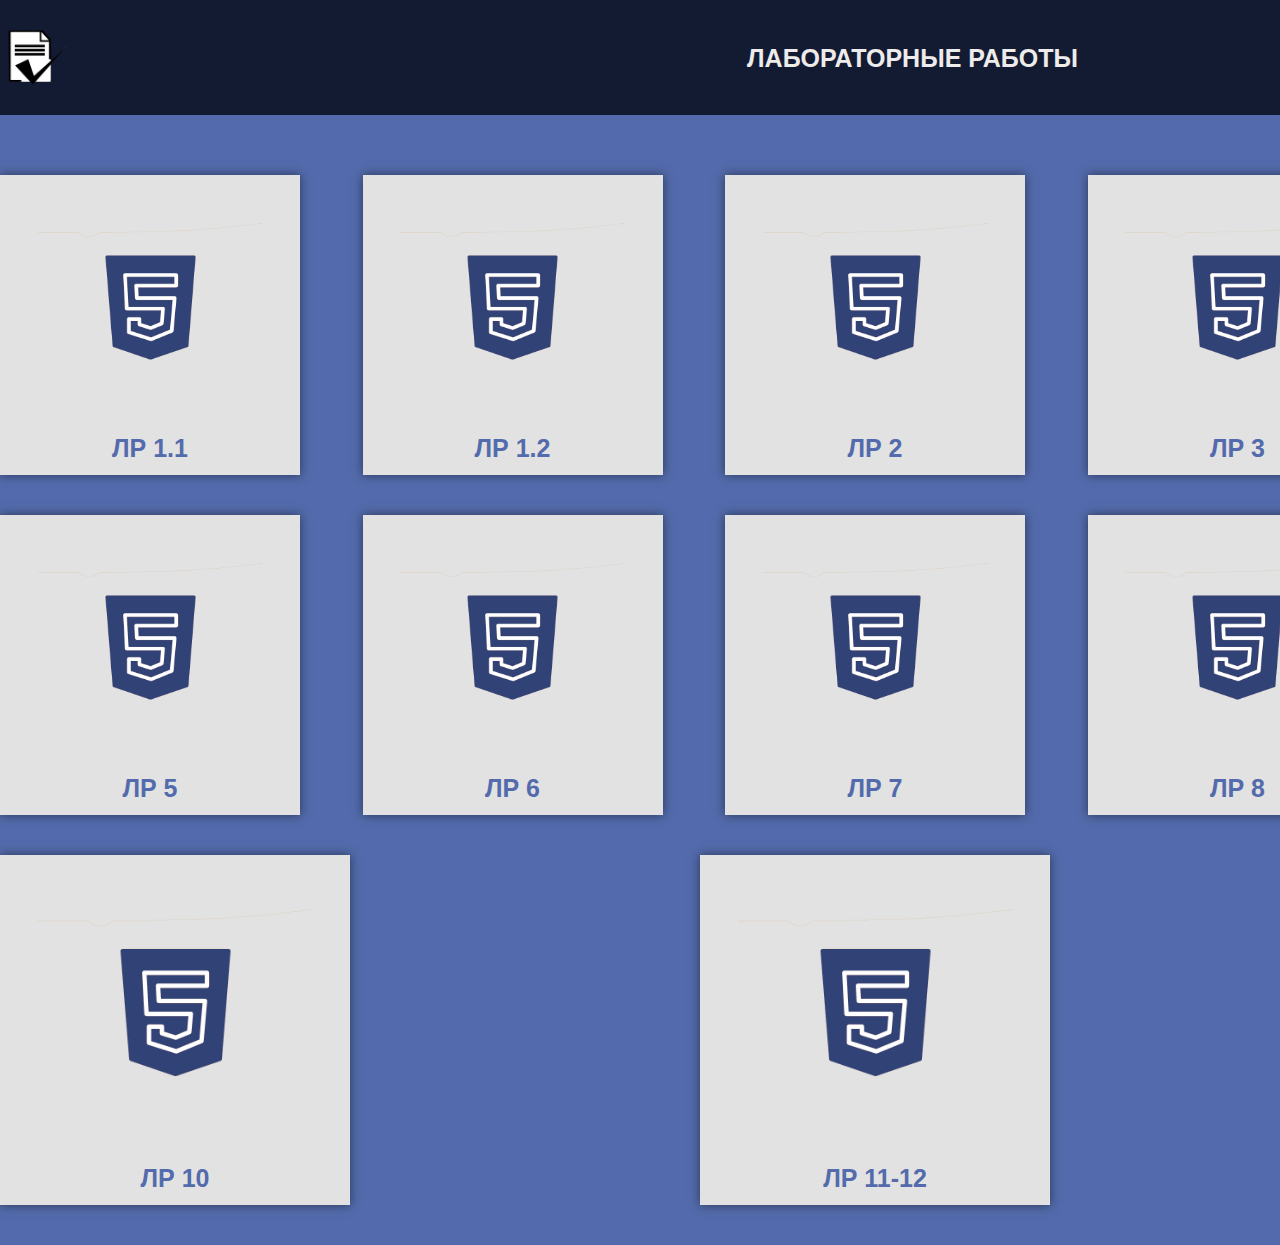
<file: index.html>
﻿<!DOCTYPE html>
<html lang="en">
<head>
    <meta charset="UTF-8">
    <meta name="viewport" content="width=device-width, initial-scale=1.0">
    <link type="text/css" rel="stylesheet" href="css/style.css">
    <title>Лабораторные работы</title>
</head>
<body>


  <header class="header"> 
		<div class="container">
			<div class="nav">
				<img src="images/hehes.png" width="75" height="75" alt="Avatar" class="logo">
        <h3 class="moid">Лабораторные работы</h3>
				<ul class="menu">
				</ul>
			</div>
		</div>
	</header>


  <div class="container_glav">
    <div class="container">
      <div class="lineone">
        <div class="block1" class="gallery1">
          <a href="*" target="_blank" ><img class="gallereya" src="images/hehe.png" width="225" height="225" alt="photo 1"></a>
            <p>
               <h3 class="gostintext"> <a  class="gostintextt" href="*">ЛР 1.1</a> </h3>
           </p>
        </div>

        <div class="block1">
          <a href="*" target="_blank" ><img class="gallereya" src="images/hehe.png" width="225" height="225" alt="photo"></a>
            <p>
               <h3 class="gostintext"><a href="*">ЛР 1.2</a></h3>
           </p>
        </div>

        <div class="block1">
          <a href="2.html" target="_blank" ><img class="gallereya" src="images/hehe.png" width="225" height="225" alt="photo"></a>
            <p>
               <h3 class="gostintext"><a href="*">ЛР 2</a></h3>
           </p>
        </div>
        
        <div class="block1">
          <a href="*" target="_blank" ><img class="gallereya" src="images/hehe.png" width="225" height="225" alt="photo"></a>
            <p>
               <h3 class="gostintext"><a href="*">ЛР 3</a></h3>
           </p>
        </div>

        <div class="block1">
          <a href="*" target="_blank" ><img class="gallereya" src="images/hehe.png" width="225" height="225" alt="photo"></a>
            <p>
               <h3 class="gostintext"><a href="*">ЛР 4</a></h3>
           </p>
        </div>
      </div>

      <div class="lineone">

        <div class="block1">
          <a href="1_name.html" target="_blank" ><img class="gallereya" src="images/hehe.png" width="225" height="225" alt="photo"></a>
            <p>
               <h3 class="gostintext"><a href="*">ЛР 5</a></h3>
           </p>
        </div>

        <div class="block1">
          <a href="*" target="_blank" ><img class="gallereya" src="images/hehe.png" width="225" height="225" alt="photo 1"></a>
            <p>
               <h3 class="gostintext"><a href="*">ЛР 6</a></h3>
           </p>
        </div>

        <div class="block1">
          <a href ="ЛР7/index.html" target="_blank" ><img class="gallereya" src="images/hehe.png" width="225" height="225" alt="photo"></a>
            <p>
               <h3 class="gostintext"><a href="ЛР7/index.html">ЛР 7</a></h3>
           </p>
        </div>

        <div class="block1">
          <a href="лр8/index.html" target="_blank" ><img class="gallereya" src="images/hehe.png" width="225" height="225" alt="photo"></a>
            <p>
               <h3 class="gostintext"><a href="лр8/index.html">ЛР 8</a></h3>
           </p>
        </div>

        <div class="block1">
          <a href="лр9/index.html" target="_blank" ><img class="gallereya" src="images/hehe.png" width="225" height="225" alt="photo"></a>
            <p>
               <h3 class="gostintext"><a href="лр9/index.html">ЛР 9</a></h3>
           </p>
        </div>
      </div>


<div class="lineone">
        
        <div class="block2">
          <a href="лр10/index.html" target="_blank" ><img class="gallereya" src="images/hehe.png" width="275" height="275" alt="photo"></a>
            <p>
               <h3 class="gostintext"><a href="лр10/index.html">ЛР 10</a></h3>
           </p>
        </div>

        <div class="block2">
          <a href= "Лабораторная работа 11-12/Bootstrap/example_for_students.html" target="_blank" ><img class="gallereya" src="images/hehe.png" width="275" height="275" alt="photo"></a>
            <p>
               <h3 class="gostintext"><a href="Лабораторная работа 11-12/Bootstrap/example_for_students.html">ЛР 11-12</a></h3>
           </p>
        </div>

        <div class="block2">
          <a href= "less.html" target="_blank" ><img class="gallereya" src="images/hehe.png" width="275" height="275" alt="photo"></a>
            <p>
               <h3 class="gostintext"><a href="less.html">ЛР 13-14</a></h3>
           </p>
        </div>
  </div>
</div>

</body>
</html>
</file>
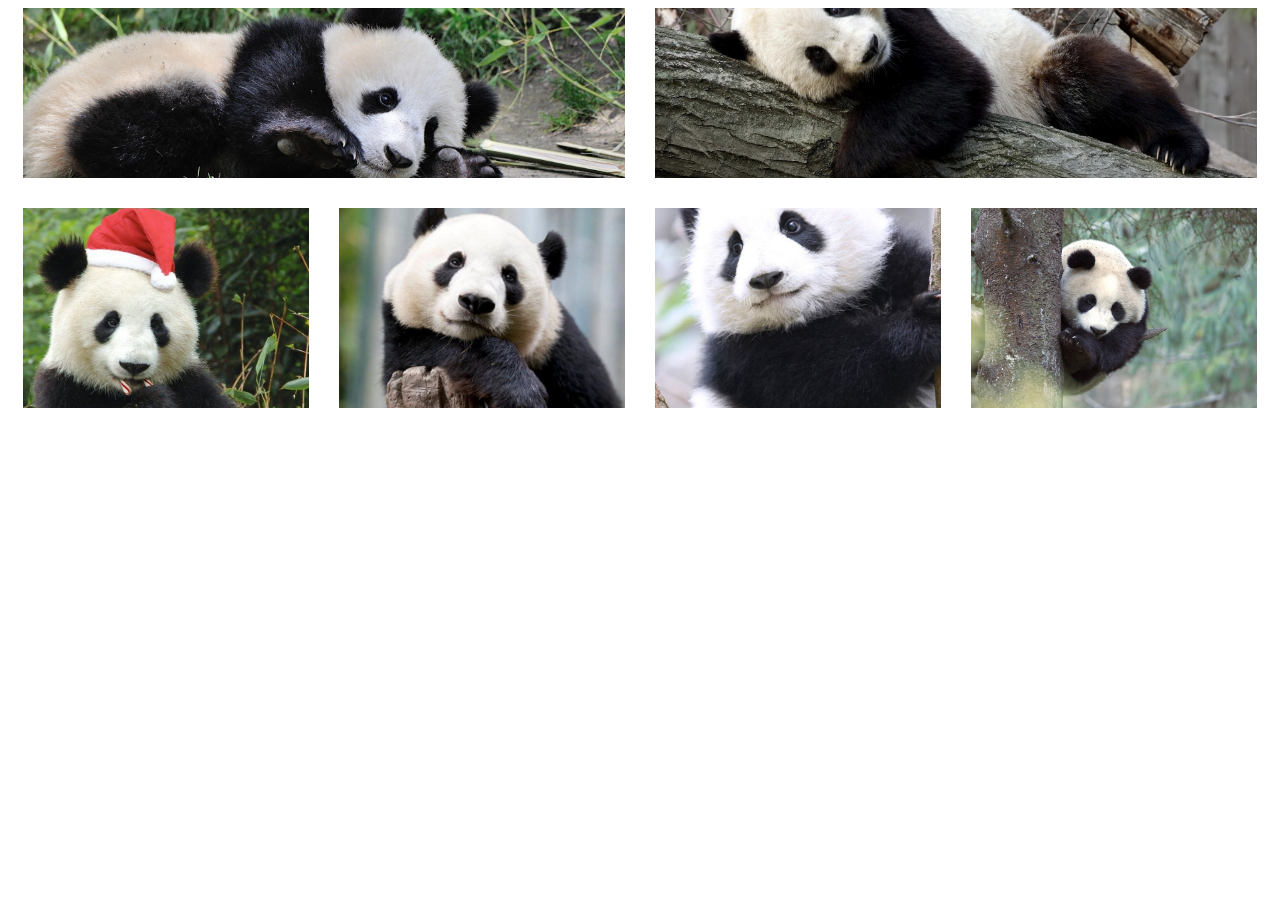
<file: лр10/index.html>
<!DOCTYPE html>
<html lang="en">

<head>
	<meta charset="UTF-8">
	<meta http-equiv="X-UA-Compatible" content="IE=edge">
	<meta name="viewport" content="width=device-width, initial-scale=1.0">
	<title>Document</title>
	<link rel="stylesheet" href="css.css">
</head>

<body>
	<div class="grid">
		<div class="grid__block">
			<div class="grid__items">
				<img src="images/8.jpg" alt="">
			</div>
			<div class="grid__items">
				<img src="images/9.jpg" alt="">
			</div>
			<div class="grid__blocks">
			<div class="grid__subblock">
			<img src="images/2.jpg" alt="">
			</div>
			<div class="grid__subblock">
			<img src="images/3.jpg" alt="">
			</div>
			<div class="grid__subblock">
			<img src="images/1.jpg" alt="">
			</div>
			<div class="grid__subblock">
			<img src="images/4.jpg" alt="">
			</div>
			</div>
		</div>
	</div>
</body>
</html>
</file>
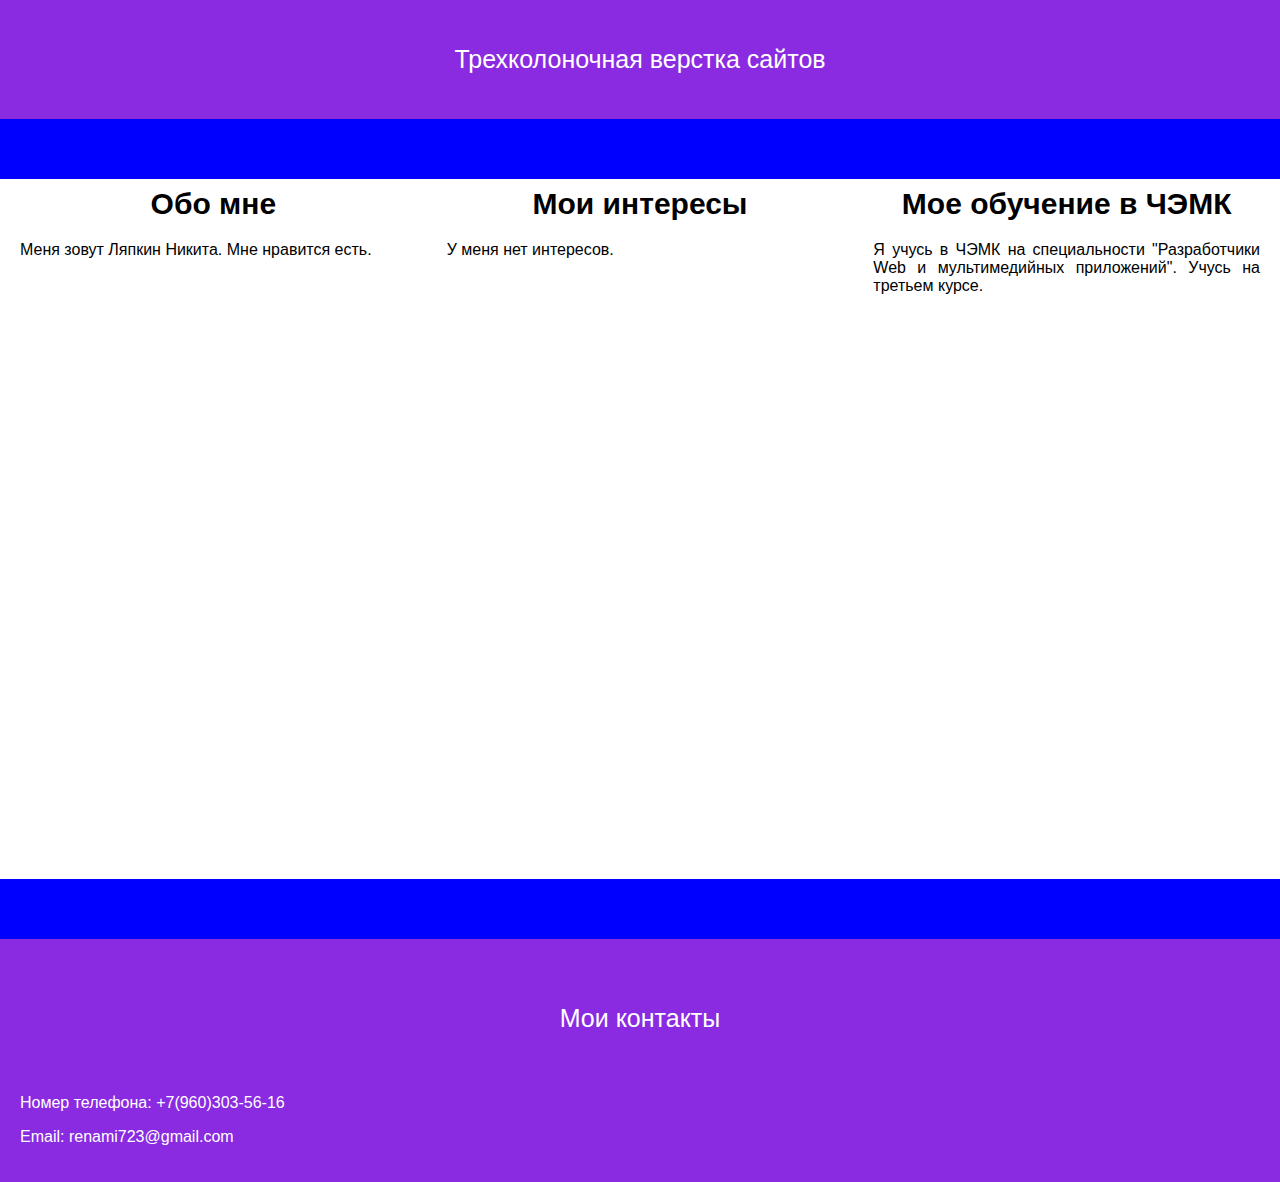
<file: лр8/index.html>
<!DOCTYPE html>
<html lang="en">
<head>
	<meta charset="UTF-8">
	<title>Трехколоночная верстка сайтов </title>
	<link rel="stylesheet" href="styles.css">
</head>
<body>
<header class="header">
	<p>Трехколоночная верстка сайтов</p>
</header>

<section class="about">
	<div class="container_glav">

		<div class="container1">
				<h1>Обо мне</h1>
<p>Меня зовут Ляпкин Никита. Мне нравится есть.</p>
		</div>
		<div class="container2">
			<h1>Мои интересы</h1>
<p>У меня нет интересов.</p>
		</div>
		<div class="container3">
			<h1>Мое обучение в ЧЭМК</h1>
<p>Я учусь в ЧЭМК на специальности "Разработчики Web и мультимедийных приложений". Учусь на третьем курсе.</p>
		</div>
    </div>
</section>

<footer class="footer">
    <div class="header">
    <p>Мои контакты</p></div>
<p style="margin-left: 20px;">Номер телефона: +7(960)303-56-16</p>
<p style="margin-left: 20px;">Email: renami723@gmail.com</p>
</footer>
	
</body>
</html>
</file>
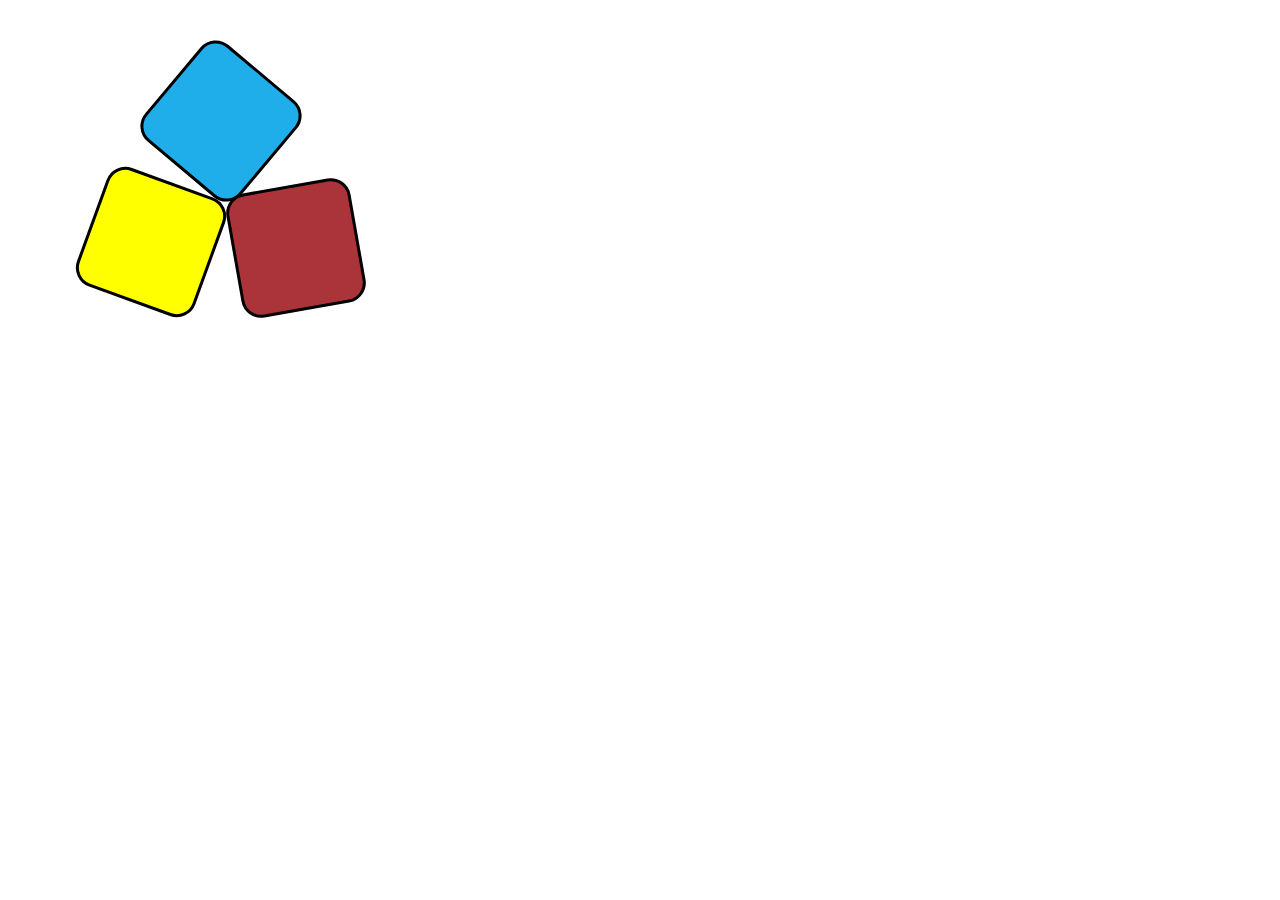
<file: dokum2.html>
<!DOCTYPE html>
<html>
<head>
<meta charset="utf-8">
<title>Кубики</title>
<style>
.square1 {
transform: rotate(40deg);
position: relative;
top:50px;
left:150px;
width: 120px;
height: 120px;
background: #1faee9;
background: radial-gradient(square);
border-style: solid;
border-radius: 20px
}

.square2 {
transform: rotate(20deg);
position: relative;
top:45px;
left:80px;
width: 120px;
height: 120px;
background: #ffff00;
background: radial-gradient(square);
border-style: solid;
border-radius: 20px
}

.square3 {
transform: rotate(80deg);
position: relative;
top:-75px;
left:225px;
width: 120px;
height: 120px;
background: #ab343a;
background: radial-gradient(square);
border-style: solid;
border-radius: 20px
}

</style>
</head>
<body>
<div class="square1"></div>
<div class="square2"></div>
<div class="square3"></div>
</body>
</html>
</file>
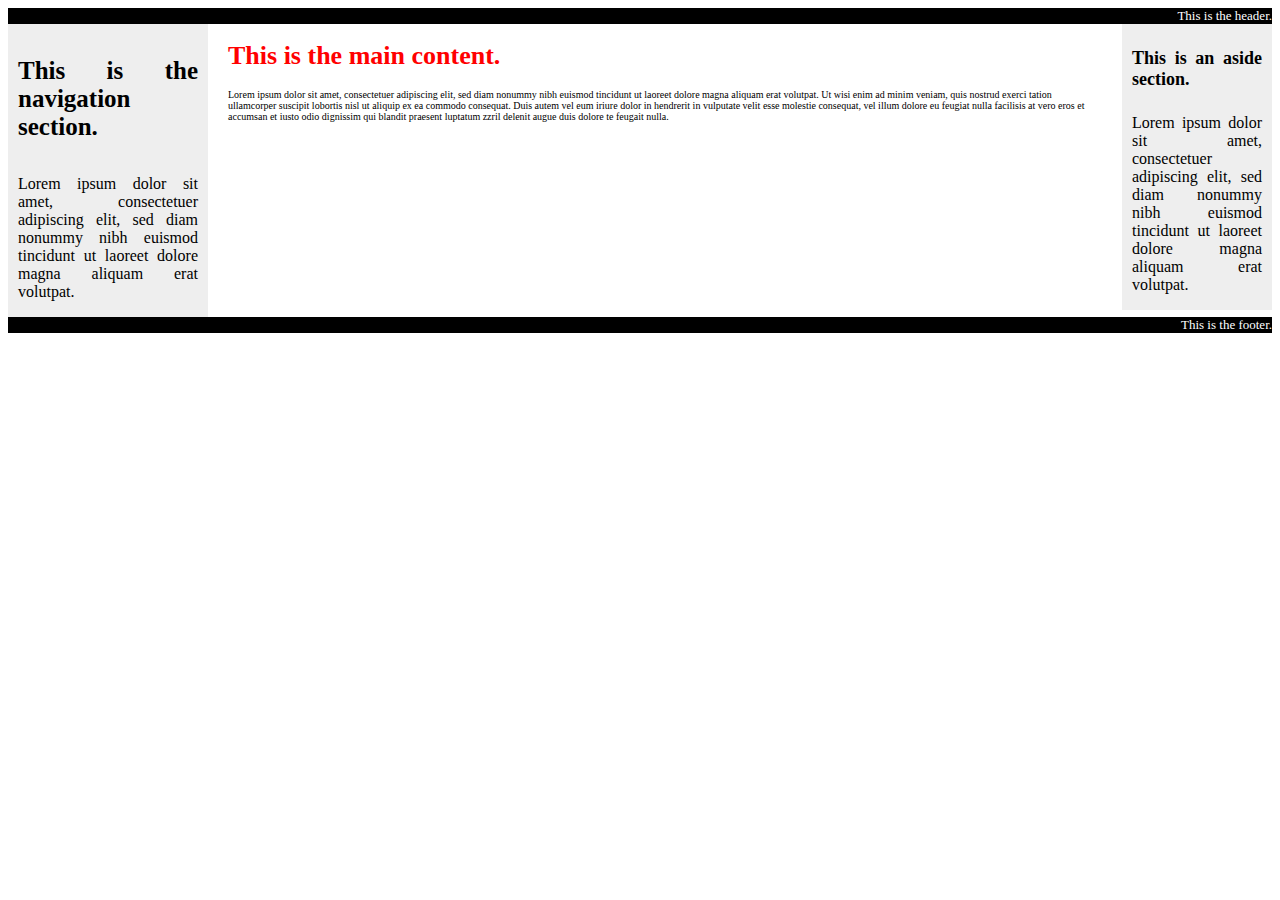
<file: less.html>
<!DOCTYPE html>
<html lang="en">
<head>
  <meta charset="UTF-8">
  <title>Modern CSS</title>
  <link rel="stylesheet" href="less.css">
</head>
<body>
  <header>This is the header.</header>
  <main class="main-block">
    <h1 class="main-block__title">This is the main content.</h1>
    <p class="main-block__text">Lorem ipsum dolor sit amet, consectetuer adipiscing elit, sed diam nonummy nibh euismod tincidunt ut laoreet dolore magna aliquam erat volutpat. Ut wisi enim ad minim veniam, quis nostrud exerci tation ullamcorper suscipit lobortis nisl ut aliquip ex ea commodo consequat. Duis autem vel eum iriure dolor in hendrerit in vulputate velit esse molestie consequat, vel illum dolore eu feugiat nulla facilisis at vero eros et accumsan et iusto odio dignissim qui blandit praesent luptatum zzril delenit augue duis dolore te feugait nulla.</p>
  </main>
  <nav>
    <h4>This is the navigation section.</h4>
    <p>Lorem ipsum dolor sit amet, consectetuer adipiscing elit, sed diam nonummy nibh euismod tincidunt ut laoreet dolore magna aliquam erat volutpat.</p>
  </nav>
  <aside>
    <h4>This is an aside section.</h4>
    <p>Lorem ipsum dolor sit amet, consectetuer adipiscing elit, sed diam nonummy nibh euismod tincidunt ut laoreet dolore magna aliquam erat volutpat.</p>
  </aside>
  <footer><span>This is the footer.</span> </footer>
</body>
</html>
</file>
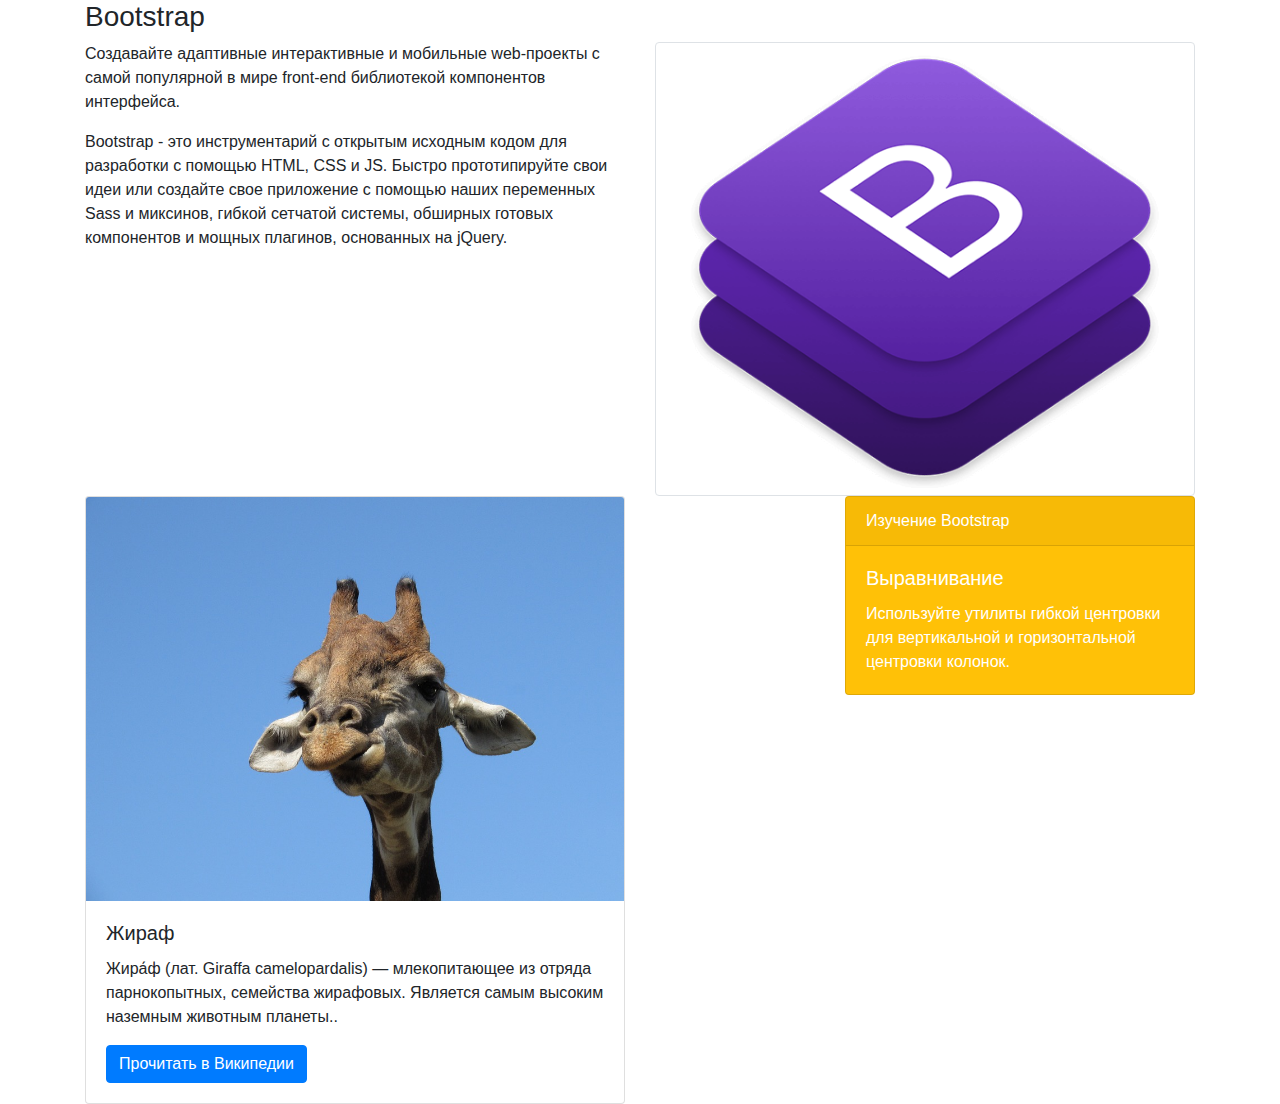
<file: Лабораторная работа 11-12/Bootstrap/example.html>
<!DOCTYPE html>
<html lang="ru">

<head>
    <meta http-equiv="Content-Type" content="text/html; charset=UTF-8">
    <meta name="viewport" content="width=device-width, initial-scale=1, shrink-to-fit=no">
    <title>Template about Bootstrap</title>
    <link href="bootstrap.min.css" rel="stylesheet">
</head>

<body>

    <div class="container">

        <div class="row justify-content-center">
            <div class="col-sm-12">
                <h3>Bootstrap</h3>
            </div>
        </div>

        <div class="row justify-content-center">
            <div class="col-sm-12 col-md-6">
                <p>Создавайте адаптивные интерактивные и мобильные web-проекты с самой популярной в мире front-end библиотекой компонентов интерфейса.
                </p>
                <p>Bootstrap - это инструментарий с открытым исходным кодом для разработки с помощью HTML, CSS и JS. Быстро прототипируйте свои идеи или создайте свое приложение с помощью наших переменных Sass и миксинов, гибкой сетчатой системы, обширных
                    готовых компонентов и мощных плагинов, основанных на jQuery.</p>
            </div>
            <div class="col-sm-12 col-md-6"><img src="bootstrap-stack.png" class="img-thumbnail"></div>
        </div>

        <div class="row justify-content-around">
            <div class="col-sm-12 col-md-6">
                <div class="card">
                    <img class="card-img-top" src="giraffe.jpg" alt="Card image cap">
                    <div class="card-body">
                        <h5 class="card-title">Жираф</h5>
                        <p class="card-text">Жира́ф (лат. Giraffa camelopardalis) — млекопитающее из отряда парнокопытных, семейства жирафовых. Является самым высоким наземным животным планеты..</p>
                        <a href="https://ru.wikipedia.org/wiki/%D0%96%D0%B8%D1%80%D0%B0%D1%84" class="btn btn-primary">Прочитать в Википедии</a>
                    </div>
                </div>


            </div>
            <div class="offset-md-2 col-sm-10 col-md-4">
                <div class="card text-white bg-warning mb-3">
                    <div class="card-header">Изучение Bootstrap</div>
                    <div class="card-body">
                        <h5 class="card-title">Выравнивание</h5>
                        <p class="card-text">Используйте утилиты гибкой центровки для вертикальной и горизонтальной центровки колонок.</p>
                    </div>
                </div>

            </div>
        </div>
    </div>


</html>
</file>
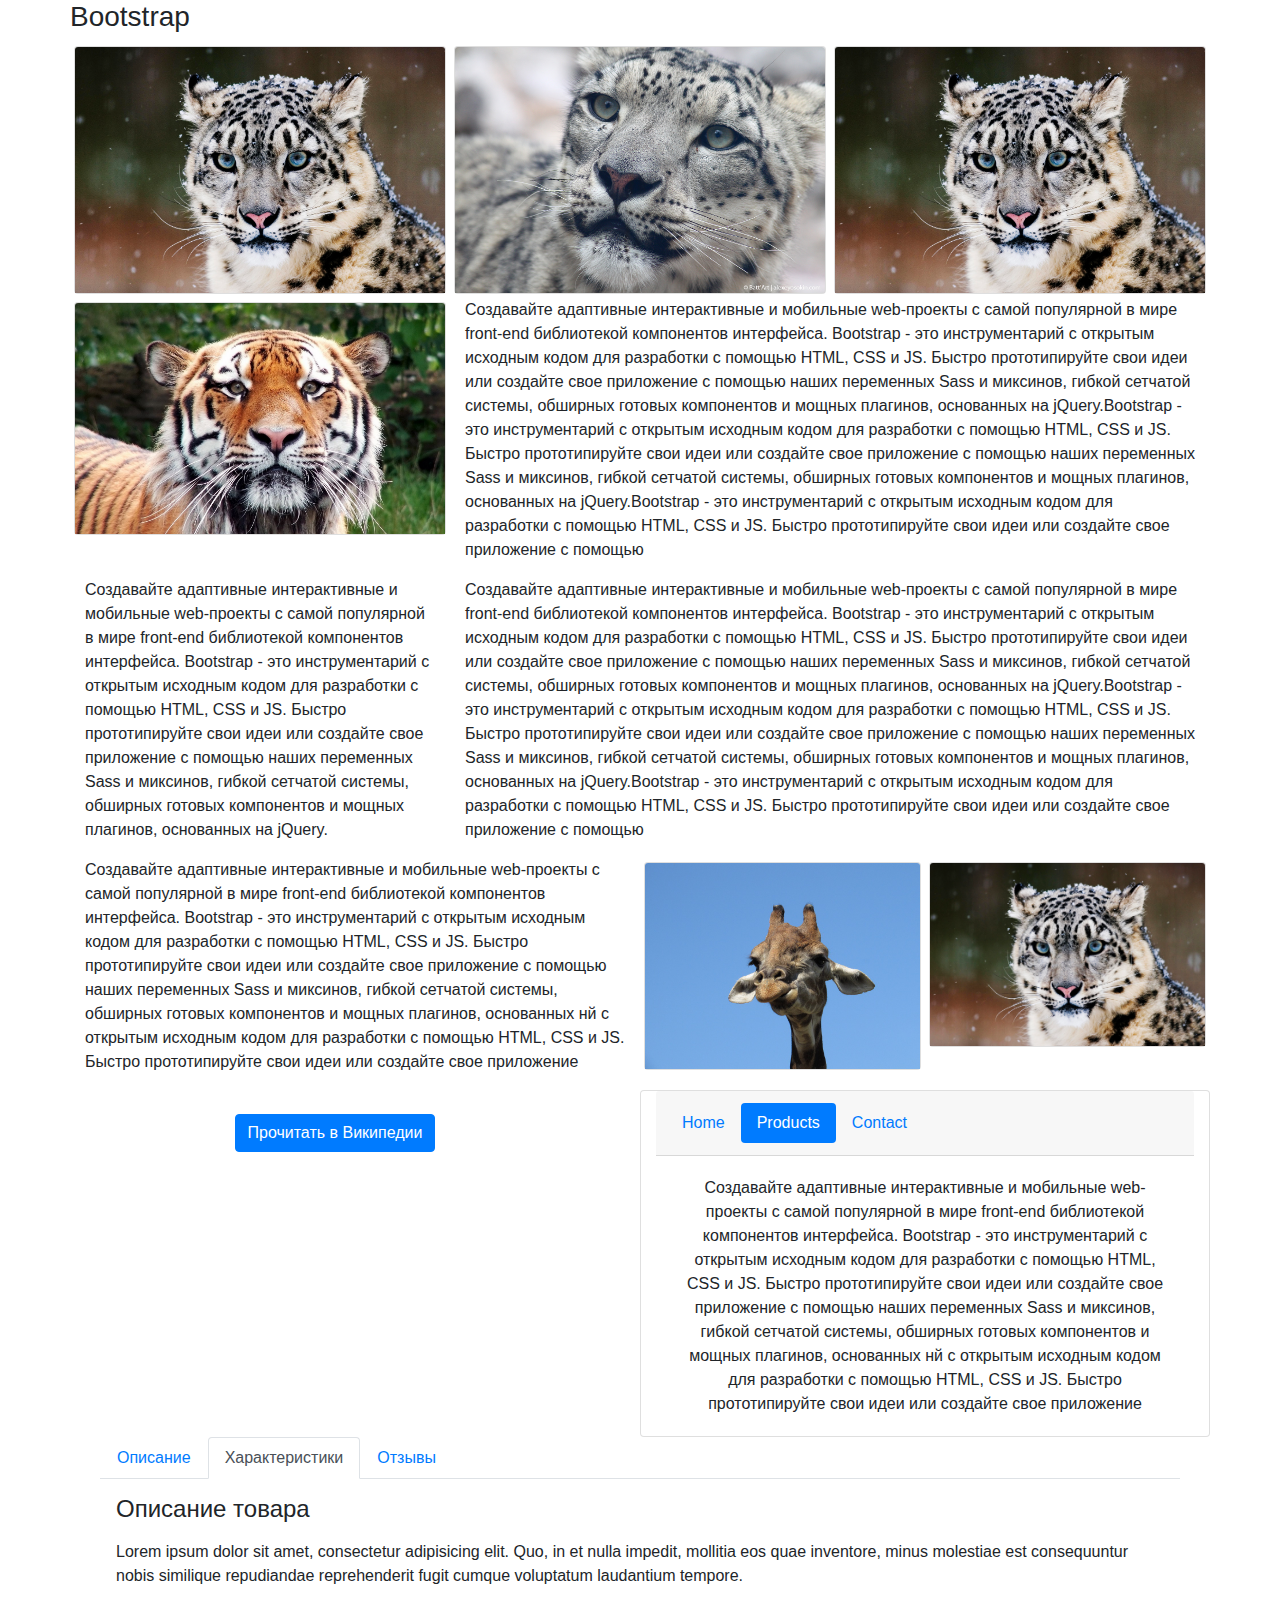
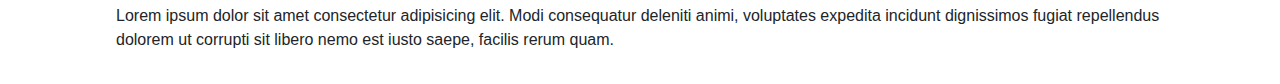
<file: Лабораторная работа 11-12/Bootstrap/example_for_students.html>
<!DOCTYPE html>
<html>

<head>
    <meta http-equiv="Content-Type" content="text/html; charset=UTF-8">
    <meta name="viewport" content="width=device-width, initial-scale=1, shrink-to-fit=no">
    <title>Template about Bootstrap</title>
    <link href="bootstrap.min.css" rel="stylesheet">
</head>

<body>
    <div class="container">

        <div class="row">
            <div class="">
                <h3>Bootstrap</h3>
            </div>
        </div>
        <div class="row justify-content-around">
            <div class="col-sm-12 col-md-4 p-1">
                <div class="card">
                    <img class="card-img-top" src="1.jpg" alt="Card image cap">
                </div>
            </div>
            <div class="col-sm-12 col-md-4 p-1">
                <div class="card">
                    <img class="card-img-top" src="3.jpg" alt="Card image cap">
                </div>
            </div>
            <div class="col-sm-12 col-md-4 p-1">
                <div class="card">
                    <img class="card-img-top" src="1.jpg" alt="Card image cap">
                </div>
            </div>
            <div class="col-sm-12 col-md-4 p-1">
                <div class="card">
                    <img class="card-img-top" src="4.jpg" alt="Card image cap">
                </div>
            </div>
            <div class="col-sm-12 col-md-8">
                <p>Создавайте адаптивные интерактивные и мобильные web-проекты с самой популярной в мире front-end библиотекой компонентов интерфейса.
                Bootstrap - это инструментарий с открытым исходным кодом для разработки с помощью HTML, CSS и JS. Быстро прототипируйте свои идеи или создайте свое приложение с помощью наших переменных Sass и миксинов, гибкой сетчатой системы, обширных
                    готовых компонентов и мощных плагинов, основанных на jQuery.Bootstrap - это инструментарий с открытым исходным кодом для разработки с помощью HTML, CSS и JS. Быстро прототипируйте свои идеи или создайте свое приложение с помощью наших переменных Sass и миксинов, гибкой сетчатой системы, обширных
                    готовых компонентов и мощных плагинов, основанных на jQuery.Bootstrap - это инструментарий с открытым исходным кодом для разработки с помощью HTML, CSS и JS. Быстро прототипируйте свои идеи или создайте свое приложение с помощью</p>
            </div>
            <div class="col-sm-12 col-md-4">
                <p>Создавайте адаптивные интерактивные и мобильные web-проекты с самой популярной в мире front-end библиотекой компонентов интерфейса.
                Bootstrap - это инструментарий с открытым исходным кодом для разработки с помощью HTML, CSS и JS. Быстро прототипируйте свои идеи или создайте свое приложение с помощью наших переменных Sass и миксинов, гибкой сетчатой системы, обширных
                    готовых компонентов и мощных плагинов, основанных на jQuery.</p>
            </div>
            <div class="col-sm-12 col-md-8">
                <p>Создавайте адаптивные интерактивные и мобильные web-проекты с самой популярной в мире front-end библиотекой компонентов интерфейса.
                Bootstrap - это инструментарий с открытым исходным кодом для разработки с помощью HTML, CSS и JS. Быстро прототипируйте свои идеи или создайте свое приложение с помощью наших переменных Sass и миксинов, гибкой сетчатой системы, обширных
                    готовых компонентов и мощных плагинов, основанных на jQuery.Bootstrap - это инструментарий с открытым исходным кодом для разработки с помощью HTML, CSS и JS. Быстро прототипируйте свои идеи или создайте свое приложение с помощью наших переменных Sass и миксинов, гибкой сетчатой системы, обширных
                    готовых компонентов и мощных плагинов, основанных на jQuery.Bootstrap - это инструментарий с открытым исходным кодом для разработки с помощью HTML, CSS и JS. Быстро прототипируйте свои идеи или создайте свое приложение с помощью</p>
            </div>

            <div class="col-sm-12 col-md-6">
                <p>Создавайте адаптивные интерактивные и мобильные web-проекты с самой популярной в мире front-end библиотекой компонентов интерфейса.
                Bootstrap - это инструментарий с открытым исходным кодом для разработки с помощью HTML, CSS и JS. Быстро прототипируйте свои идеи или создайте свое приложение с помощью наших переменных Sass и миксинов, гибкой сетчатой системы, обширных
                    готовых компонентов и мощных плагинов, основанных нй с открытым исходным кодом для разработки с помощью HTML, CSS и JS. Быстро прототипируйте свои идеи или создайте свое приложение</p>
            </div>
            <div class="col-sm-12 col-md-3 p-1">
                <div class="card">
                    <img class="card-img-top" src="giraffe.jpg" alt="Card image cap">
                </div>
            </div>
            <div class="col-sm-12 col-md-3 p-1">
                <div class="card">
                    <img class="card-img-top" src="1.jpg" alt="Card image cap">
                </div>
            </div>

            <div class="col-sm-12 col-md-6 p-1">
                <div class="d-flex align-content-start">
                <div class="card-body offset-md-3">
                <a href="https://ru.wikipedia.org/wiki/%D0%96%D0%B8%D1%80%D0%B0%D1%84" class="btn btn-primary" >Прочитать в Википедии</a>
                </div>
            </div>
            </div>
            <div class="card text-center col-sm-12 col-md-6">
                <div class="card-header">
                  <ul class="nav nav-pills card-header-pills">
                    <li class="nav-item">
                      <a class="nav-link" href="#act">Home</a>
                    </li>
                    <li class="nav-item">
                      <a class="nav-link active" href="#ast">Products</a>
                    </li>
                    <li class="nav-item">
                      <a class="nav-link" href="#art">Contact</a>
                    </li>
                  </ul>
                </div>
                <div class="card-body">
                  <p class="card-text" id="ast">Создавайте адаптивные интерактивные и мобильные web-проекты с самой популярной в мире front-end библиотекой компонентов интерфейса.
                    Bootstrap - это инструментарий с открытым исходным кодом для разработки с помощью HTML, CSS и JS. Быстро прототипируйте свои идеи или создайте свое приложение с помощью наших переменных Sass и миксинов, гибкой сетчатой системы, обширных
                        готовых компонентов и мощных плагинов, основанных нй с открытым исходным кодом для разработки с помощью HTML, CSS и JS. Быстро прототипируйте свои идеи или создайте свое приложение</p>
                    </div>
              </div>
              <div class="card-body" hidden>
                <p class="card-text" id="act">Создавайте адаптивные интерактивные и мобильные web-проекты с самой популярной в мире front-end библиотекой компонентов интерфейса.
                  Bootstrap - это инструментарий с открытым исходным кодом для разработки с помощью HTML, CSS и JS. Быстро прототипируйте свои идеи или создайте свое приложение с помощью наших переменных Sass и миксинов, гибкой сетчатой системы, обширных
                      готовых компонентов и мощных плагинов, основанных нй с открытым исходным кодом для разработки с помощью HTML, CSS и JS. Быстро прототипируйте свои идеи или создайте свое приложение</p>
                  </div>
            </div>
            <div class="card-body" hidden>
                <p class="card-text" id="art">Создавайте адаптивные интерактивные и мобильные web-проекты с самой популярной в мире front-end библиотекой компонентов интерфейса.
                  Bootstrap - это инструментарий с открытым исходным кодом для разработки с помощью HTML, CSS и JS. Быстро прототипируйте свои идеи или создайте свое приложение с помощью наших переменных Sass и миксинов, гибкой сетчатой системы, обширных
                      готовых компонентов и мощных плагинов, основанных нй с открытым исходным кодом для разработки с помощью HTML, CSS и JS. Быстро прототипируйте свои идеи или создайте свое приложение</p>
            </div>
            <div class="container-fluid">

                <ul class="nav nav-tabs">
                  <li class="nav-item">
                    <a class="nav-link" data-toggle="tab" href="#description">Описание</a>
                  </li>
                  <li class="nav-item">
                    <a class="nav-link active" data-toggle="tab" href="#characteristics">Характеристики</a>
                  </li>
                  <li class="nav-item">
                    <a class="nav-link" data-toggle="tab" href="#opinion">Отзывы</a>
                  </li>
                </ul>
                <div class="tab-content p-3">
                  <div class="tab-pane fade show active" id="description">
                    <h2 class="h4 mb-3">Описание товара</h2>
                    <p>Lorem ipsum dolor sit amet, consectetur adipisicing elit. Quo, in et nulla impedit, mollitia eos quae inventore, minus molestiae est consequuntur nobis similique repudiandae reprehenderit fugit cumque voluptatum laudantium tempore.</p>
                    <p>Lorem ipsum dolor sit amet consectetur adipisicing elit. Modi consequatur deleniti animi, voluptates expedita incidunt dignissimos fugiat repellendus dolorem ut corrupti sit libero nemo est iusto saepe, facilis rerum quam.</p>
                  </div>
                  <div class="tab-pane fade" id="characteristics">
                    <h2 class="h4 mb-3">Характеристики товара</h2>
                    <p>123Lorem, ipsum dolor sit amet consectetur adipisicing elit. Quae soluta qui labore quas repudiandae illum dolore eum incidunt, quam aut perferendis autem iusto repellat ut nesciunt ullam dignissimos recusandae quo.</p>
                    <p>Lorem ipsum dolor sit amet consectetur adipisicing elit. Cumque atque incidunt modi quam laboriosam velit sit corporis veritatis optio voluptatum, officia quis quas debitis, commodi nisi, reprehenderit ratione nesciunt asperiores.</p>
                  </div>
                  <div class="tab-pane fade" id="opinion">
                    <h2 class="h4 mb-3">Отзывы</h2>
                    <p>12Lorem ipsum dolor sit amet consectetur adipisicing elit. Sunt accusantium sapiente animi suscipit magnam ex quasi nihil quas voluptas! Eius minus incidunt iure deserunt dolor praesentium. Ullam aperiam optio omnis!</p>
                    <p>Lorem ipsum dolor sit amet consectetur adipisicing elit. Rem, cupiditate! Aspernatur accusamus dolores tenetur iure rerum ut quibusdam nisi aliquam facilis impedit. Sed amet nemo, veniam in placeat eveniet illo!</p>
                  </div>
                </div>
              </div>
    </div>
</body>
</html>
</file>
<file: css/style.css>
﻿body {
	padding: 0;
	margin: 0;
	font-family: 'Anton', sans-serif;
	color: rgb(238, 235, 235);
	font-size: 16px;
}

* {
	box-sizing: border-box;
}

h1, h2, h3, h4, h5, h6 {
	padding: 0;
	margin: 0;
	text-transform: uppercase;
}

h2 {
	font-size: 50px;
	margin-bottom: 58px;
}

h3 {
	font-size: 25px;
	margin-bottom: 28px;
}

a {
	text-decoration: none;
	color: #536bac;
}

p {
	margin: 0;
}

ul, li {
	display: block;
	padding: 0;
	margin: 0;
}


.container {
	width: 1750px;
	margin: 0 auto; 
	
}


.logo{
	margin-top: 20px;
	margin-bottom: 20px;
	text-align: center;
	}
	
.header {
		background: #131b33;
	}

.menu {
		display: flex;
	}

	
.nav {
	display: flex;
	align-items: center;
	justify-content:space-between;
	background:#131b33;
}

header a {
	color:#FFFF;
	font-size: 16px;
}

.menu li a {
	text-transform: uppercase;
	font-size: 14px;
	letter-spacing: 0.1em;
}
.menu li a:hover {
	border-bottom: 1px solid #FFFF;
}

.menu li {
	margin-right: 50px;
	text-transform: uppercase;
}

a:active {
  	color: #5e2077; 
} 

.container_glav
{
background: #536bac;
height: 100%;
padding-bottom: 40px;
padding-top:20px;
}



.moid
{
	padding-top: 30px;
	text-align: center;
}


.block1
{
	padding-top: 20px;
	width: 300px;
	min-width: 200px;
	height: 300px;
	min-height: 300px;
	background: rgb(226, 226, 226);
	text-align: center;
	box-shadow: 0 0 10px rgba(0,0,0,0.5)
}

.block2
{
	padding-top: 20px;
	width: 350px;
	min-width: 200px;
	height: 350px;
	min-height: 300px;
	background: rgb(226, 226, 226);
	text-align: center;
	box-shadow: 0 0 10px rgba(0,0,0,0.5)
}

.block3
{
	padding-top: 20px;
	width: 350px;
	margin-left: 15%;
	min-width: 200px;
	height: 350px;
	min-height: 300px;
	background: #FFFF;
	text-align: center;
	box-shadow: 0 0 10px rgba(0,0,0,0.5)
}

.block4
{
	padding-top: 20px;
	width: 350px;
	margin-right: 15%;
	min-width: 200px;
	height: 350px;
	min-height: 300px;
	background: #FFFF;
	text-align: center;
	box-shadow: 0 0 10px rgba(0,0,0,0.5)
}

.gostintext
{
	margin-top: 10px;
}

.lineone
{
	display: flex;
	justify-content: space-between;
	margin-top: 40px;
}

@media screen and (max-width: 1200px) {
	.container {
		width: 1000px;
	}
}

@media screen and (max-width: 1055px) {


.moid
{
	font-size: 30pt;
	padding-bottom: 0px;
}
.container
{
		width: 800px;
}

.container_glav
	{
		flex-wrap: wrap;
		text-align: center;

	}

.line
	{
		flex-wrap: wrap;
		text-align: center;

	}
	

.block1{
	   width: 48%;
	   margin-top: 50px;
	}
	.block2{
		width: 48%;
		margin-top: 50px;
	}
	.block3{
		width: 48%;
		margin-top: 50px;
		margin-left: 0%;
	}
	.block4{
		width: 48%;
		margin-left: 0%;
	}
	 


@media screen and (max-width: 991px) {
	.container
	{
			width: 700px;
	}
	
	
	.container_glav
		{
			flex-wrap: wrap;
			text-align: center;
	
		}
	
	.lineone
		{
			flex-wrap: wrap;
			text-align: center;
	
		}
		
		
	.block1{
		   width: 100%;
		   margin-top: 50px;
		}
	.block2{
		width: 90%;
		margin-top: 40px;
		margin-left: 0%;
		margin-right: 0%;
		}
		.block3{
		width: 90%;
		margin-top: 40px;
		margin-left: 0%;
		margin-right: 0%;
		}
		.block4{
		width: 90%;
		margin-top: 40px;
		margin-left: 0%;
		margin-right: 0%;
		}


@media screen and (max-width: 767px) {
	.moid
{
	font-size: 30pt;
	padding-bottom: 0px;
}
	
	.menu
	{
	display: none;
	}
	
	
	.container
	{
			width: 500px;
	}
	

	
	.container_glav
		{
			flex-wrap: wrap;
			text-align: center;
	
		}
	
	.lineone
		{
			flex-wrap: wrap;
			text-align: center;
	
		}		
		
	.block1{
		   width: 100%;
		   margin-top: 50px;
		}
		.block2{
			width: 100%;
			margin-top: 50px;
		 }




@media screen and (max-width: 575px) {

	.moid
	{
		font-size: 25pt;
		padding-bottom: 0px;
	}

	.gallereya
	{
		width: 200px ;
		height: 200px;
	}
	

	.container
	{
			width: 350px;
	}
	

	
	.container_glav
		{
			flex-wrap: wrap;
			text-align: center;
	
		}
	
	.lineone
		{
			flex-wrap: wrap;
			text-align: center;
	
		}
		
		
	.block1{
		   width: 100%;
		   height: 300px;
		   margin-top: 50px;
		}
		.block2{
		   width: 100%;
		   height: 300px;
		   margin-top: 50px;
		
	}
}
@media screen and (max-width: 350px) {

	.moid
	{
		font-size: 25pt;
		padding-bottom: 0px;
	}

	.gallereya
	{
		width: 150px ;
		height: 150px;
	}
	

	.container
	{
			width: 175px;
	}
	

	
	.container_glav
		{
			flex-wrap: wrap;
			text-align: center;
	
		}
	
	.lineone
		{
			flex-wrap: wrap;
			text-align: center;
	
		}
		
		
	.block1{
		   width: 100%;
		   margin-top: 50px;
		   height: 50%;
		}
		.block2{
			width: 100%;
			margin-top: 50px;
			height: 50%;
		 }
	}
}
}
}
</file>
<file: лр10/css.css>
body {
	background-color: white;
}
.grid {
	background-color: white;
	margin: 0px 0px 15px 0px;
}
.grid__block {
	display: grid;
	grid-template-columns: 50% 50%;
	grid-template-rows: 200px;
}
.grid__items {
	text-align: center;
	margin: 0 15px 30px;
	border: 5px green;
}
.grid__items img {
	width: 100%;
	height: 100%;
	object-fit: cover;
}
.grid__blocks {
	display: grid;
	grid-template-columns: 50% 50% 50% 50%;
	grid-template-rows: 200px;
}
.grid__subblock {
	text-align: center;
	margin: 0 15px;
	border: 2px green;
}
.grid__subblock img {
	width: 100%;
	height: 100%;
	object-fit: cover;
}
.grid__body {
	display: grid;
	grid-template-columns: 1fr 1fr 1fr;
	grid-template-rows: 1fr 1fr;
}
.grid__item {
	text-align: center;
	border: 2px green;
	padding: 30px;
	margin: 15px 15px;
}
.grid__body1 {
	margin: 100px 0px 0px 0px;
	display: grid;
	grid-template-columns: 200px minmax(150px, 1fr) 200px;
	grid-template-rows: 1fr 1fr;
}
.grid__item1 {
	text-align: center;
	border: 2px dashed red;
	padding: 30px;
	margin: 15px 15px;
}
.grid__wrapper {
	display: grid;
	grid-template:
		[start] "header header" 100px [row2]
		[row2] "side content" 1fr [row-end] / 150px 1fr;
	/* grid-template-columns: 150px 1fr; */
	/* grid-template-rows: 100px 1fr; */
	/* grid-template-areas: */
	/* "header header" */
	/* "side content"; */
}
.grid__header {
	border: 2px dashed red;
	padding: 30px;
	margin: 0px 15px 15px 15px;
	grid-area: header;
}
.grid__side {
	border: 2px dashed red;
	padding: 30px;
	margin: 0px 0px 15px 15px;
	grid-area: side;
}
.grid__area {
	border: 2px dashed red;
	padding: 30px;
	margin: 0px 15px 15px 15px;
	grid-area: content;
}

.grid__wrapper1 {
	margin: 100px 0px 0px 0px;
	display: grid;
	grid-template: 100px 1fr / 150px 1fr;
	grid-template-areas:
		"header header"
		"side content";
}
.grid__header1 {
	border: 2px dashed red;
	padding: 30px;
	margin: 0px 15px 15px 15px;
	grid-area: header;
}
.grid__side1 {
	border: 2px dashed red;
	padding: 30px;
	margin: 0px 0px 15px 15px;
	grid-area: side;
}
.grid__area1 {
	border: 2px dashed red;
	padding: 30px;
	margin: 0px 15px 15px 15px;
	grid-area: content;
}
</file>
<file: лр8/styles.css>
body {
	padding: 0;
	margin: 0;
	font-family: 'Anton', sans-serif;
	color: black;
	font-size: 16px;
}

* {
	box-sizing: border-box;
}

.header
{  
	width: 100%;
	background: blueviolet;
    padding-top:20px;
    padding-bottom:20px;
}

.header p
{
font-size: 25px;
text-align: center;
color: white;
}

.container_glav
{
height: 80%;
display: flex;
background: blue;
justify-content: space-around;
}

.container1{
   width: 500px;
   min-width: 20px;
   height: 700px;
   min-height: 600px;
   background: white;
   margin-bottom: 60px;
   margin-top: 60px;
}

.container2{
	width: 500px;
	min-width: 20px;
   height: 700px;
   min-height: 600px;
   background: white;
   margin-bottom: 60px;
   margin-top: 60px;
}

.container3{
	width: 500px;
	min-width: 20px;
    height: 700px;
    min-height: 600px;
   background: white;
   margin-bottom: 60px;
   margin-top: 60px;
}

.footer{
	width: 100%;
	background: blueviolet;
    padding-top:20px;
    padding-bottom:20px;
    color: white;


}

.footer pre
{
padding-left:30px;
color: white;

}

.container1  h1
{
  text-transform: none;
  text-align: center;
  font-size: 30px;
  margin-top: 8px;
  margin-bottom: 8px;
}

.container2  h1
{
  text-transform: none;
  text-align: center;
  font-size: 30px;
  margin-top: 8px;
  margin-bottom: 8px;
}

.container3  h1
{
  text-transform: none;
  text-align: center;
  font-size: 30px;
  margin-top: 8px;
  margin-bottom: 8px;
}

.container1 p{
text-align: justify;
margin-top: 20px;
margin-left: 20px;
margin-right: 20px;
}

.container2 p{
text-align: justify;
margin-top: 20px;
margin-left: 20px;
margin-right: 20px;
}

.container3 p{
text-align: justify;
margin-top: 20px;
margin-left: 20px;
margin-right: 20px;
}

.logo{
  	display: block;
 	margin: 0 auto;
	width: 200px;
    height: 200px;
}
</file>
<file: less.css>
body {
  color: black;
  padding-left: 200px;
  padding-right: 190px;
  min-width: 240px;
}
header,
footer {
  background-color: black;
  color:  #ffff;
  margin-left: -200px;
  margin-right: -190px;
  font-size: 13px;
  text-align: right;
}
.main-block {
  background: white;
  padding: 0 20px;
  width: 100%;
  position: relative;
  float: left;
  font-size: 13px; 
}
.main-block__title {
  text-align: justify;
  color:  red;
}
.main-block__text {
  font-size: 10px;
  color:  black;
}
nav,
aside {
  background: #eeeeee;
  position: relative;
  float: left;
  text-align:justify;
}
nav {
  width: 180px;
  padding: 0 10px;
  right: 240px;
  margin-left: -100%;
}
nav h4 {
  font-size: 25px;
  text-align: justify;
}
aside {
  width: 130px;
  padding: 0 10px;
  margin-right: -100%;
}
aside h4 {
  font-size: 18px;
  text-align: justify;
  
}
footer {
  clear: both;
}
footer span {
  color: #ffff;
}
</file>
